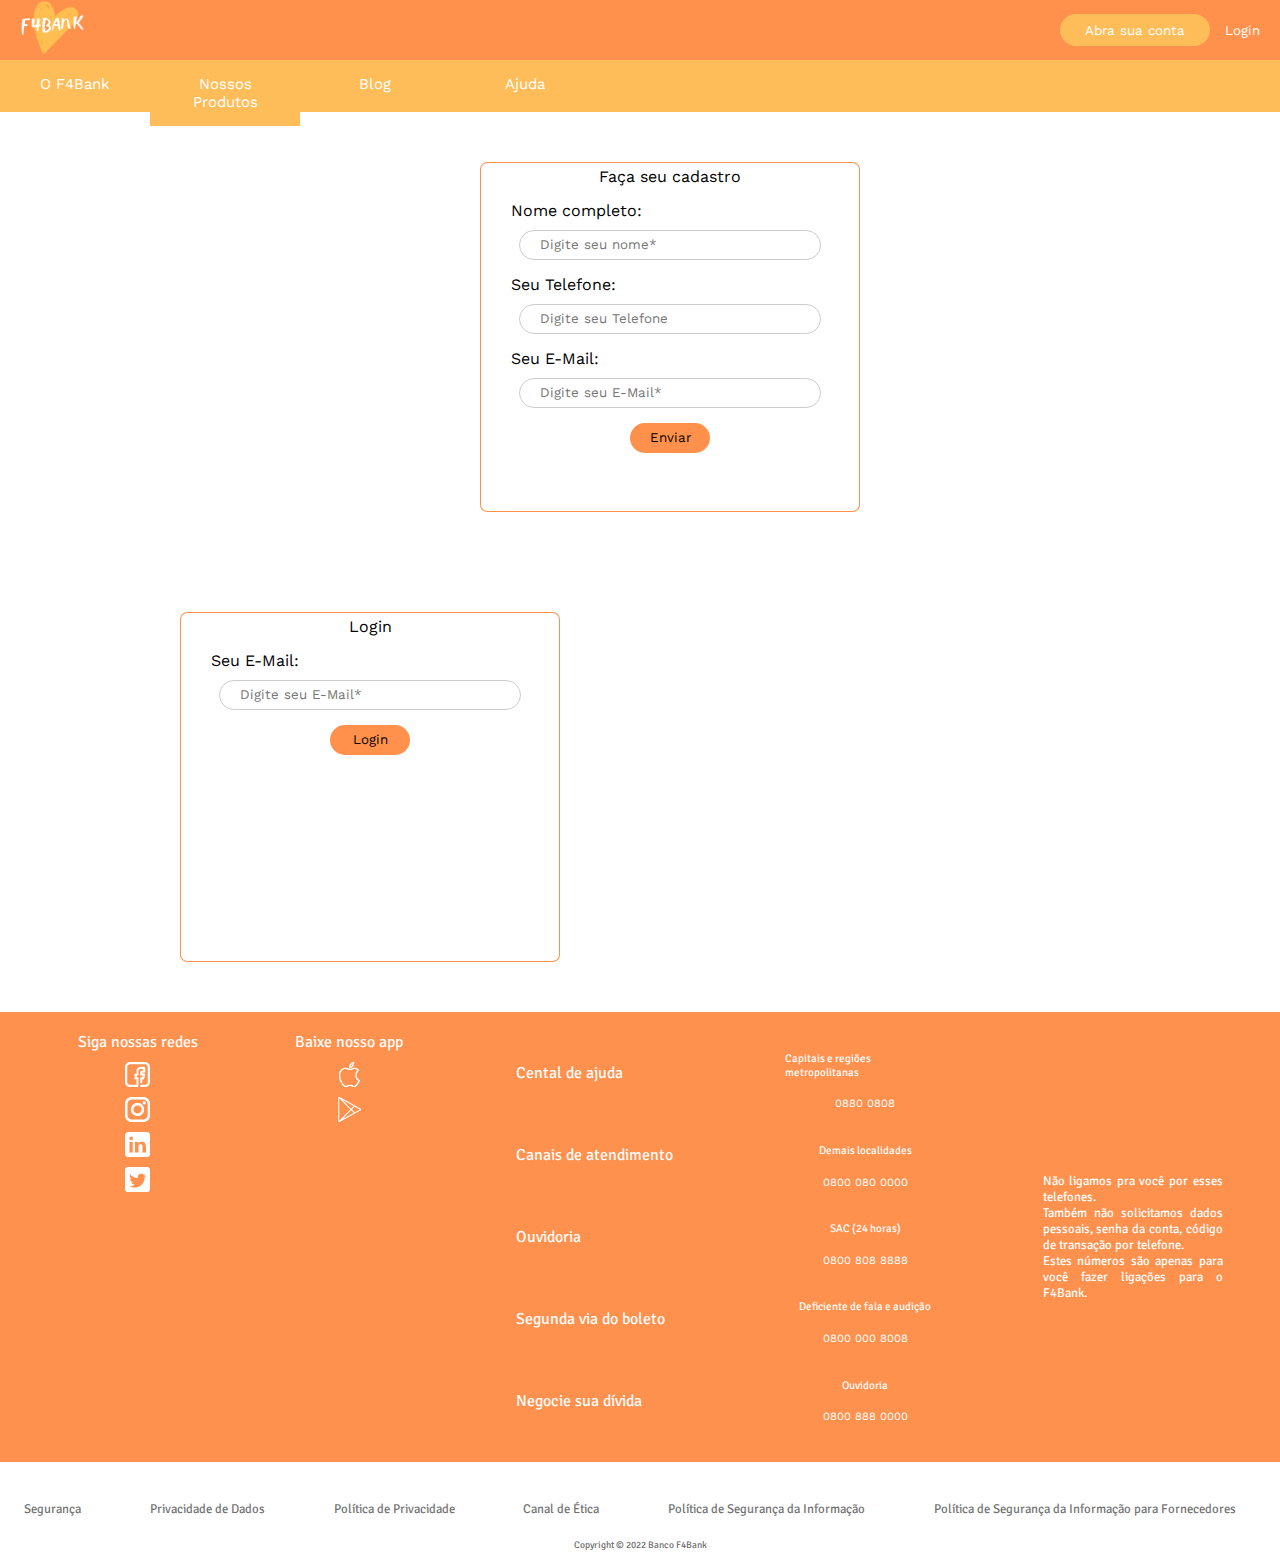
<file: projeto-f4bank/abra-sua-conta.html>
<!DOCTYPE html>
<html lang="en">

<head>
    <meta charset="UTF-8">
    <meta http-equiv="X-UA-Compatible" content="IE=edge">
    <meta name="viewport" content="width=device-width, initial-scale=1.0">
    <link rel="stylesheet" href="style-menu.css">
    <link rel="stylesheet" href="style-form.css">
    <link rel="stylesheet" href="style-footer.css">
    <title>F4Bank</title>
</head>

<body>
    <header>
        <a href="/projeto-f4bank/index.html"><img src="./img/f4bank-logo.png" alt="logo f4bank"></a>
        <div><button id="abra-sua-conta"><a href="/projeto-f4bank/abra-sua-conta.html" target="_blank">Abra sua conta</a> </button>
            <button id="botao-login">Login</button>
        </div>

    </header>

    <input type="checkbox" id="bt-menu">
    <label for="bt-menu">&#9776;</label>
    <nav class="menu">
        <ul>
            <li> <a href="#">O F4Bank</a></li>
            <li><a href="#">Nossos Produtos</a></li>
            <li><a href="#">Blog</a></li>
            <li><a href="#">Ajuda</a></li>
            <li class="menu-mobile"><a href="/projeto-f4bank/abra-sua-conta.html">Abra sua conta</a></li>
            <li class="menu-mobile"><a href="#">Login</a></li>
        </ul>
    </nav>

    <main>
        <form class="formulario-cadastro-login">
            <p> Faça seu cadastro</p>

            <div class="dado">
                <label for="nome">Nome completo:</label>
                <input type="text" id="nome" name="nome" placeholder="Digite seu nome*" required>
            </div>

            <div class="dado">
                <label for="telefone">Seu Telefone:</label>
                <input type="text" id="telefone" name="telefone" placeholder="Digite seu Telefone">
            </div>

            <div class="dado">
                <label for="email">Seu E-Mail:</label>
                <input type="email" id="email" name="email" placeholder="Digite seu E-Mail*" required>
            </div>
            <input type="submit" name="enviar" value="Enviar">
        </form>

        <form class="formulario-cadastro-login">
            <p> Login</p>

            <div class="dado">
                <label for="email">Seu E-Mail:</label>
                <input type="email" id="email" name="email" placeholder="Digite seu E-Mail*" required>
            </div>

            <input type="submit" name="login" value="Login">
        </form>


    </main>

    <section>
        <div class="redes">
            <p>Siga nossas redes</p>
            <a href="facebook.com">
                <img src="./img/icone-facebook.png" alt="icone facebook">
            </a>
            <a href="instagram.com">
                <img src="./img/icone-instagram.png" alt="icone instagram">
            </a>
            <a href="linkedin.com">
                <img src="./img/linkedin-icone.png" alt="icone linkedin">
            </a>
            <a href="twitter.com">
                <img src="./img/icone-twitter.png" alt="icone twitter">
            </a>
        </div>

        <div class="store">
            <p>Baixe nosso app</p>
            <a href="#">
                <img src="./img/applestore-icone.png" alt="apple icone">
            </a>
            <a href="#">
                <img src="./img/googleplay-icone.png" alt="play icone">
            </a>
        </div>

        <div class="ajuda">
            <a href="#">Cental de ajuda</a>
            <a href="#">Canais de atendimento</a>
            <a href="#">Ouvidoria</a>
            <a href="#">Segunda via do boleto</a>
            <a href="#">Negocie sua dívida</a>
        </div>

        <div class="telefones">
            Capitais e regiões metropolitanas<br>
            <a href="#">0880 0808</a><br>
            Demais localidades<br>
            <a href="#">0800 080 0000</a><br>
            SAC (24 horas)<br>
            <a href="#">0800 808 8888</a><br>
            Deficiente de fala e audição<br>
            <a href="#">0800 000 8008</a><br>
            Ouvidoria<br>
            <a href="#">0800 888 0000</a>
        </div>

        <div class="alerta">
            <p>Não ligamos pra você por esses telefones.<br>Também não solicitamos dados pessoais, senha da conta,
                código de transação por telefone.<br>Estes números são apenas para você fazer ligações para o F4Bank.
            </p>
        </div>


    </section>
    <footer>
        <div class="fim">
            <a href="#">Segurança</a>
        </div>
        <div class="fim">
            <a href="#">Privacidade de Dados</a>
        </div>

        <div class="fim">
            <a href="#">Política de Privacidade</a>
        </div>
        <div class="fim">
            <a href="#">Canal de Ética</a>
        </div>

        <div class="fim">
            <a href="#">Política de Segurança da Informação</a>
        </div>
        <div class="fim">
            <a href="#">Política de Segurança da Informação para Fornecedores</a>
        </div>


        <div class="copy">
            Copyright &copy; 2022 Banco F4Bank
        </div>
    </footer>

</body>

</html>
</file>
<file: projeto-f4bank/style-menu.css>
@import url('https://fonts.googleapis.com/css2?family=Work+Sans:wght@300&display=swap');
@import url('https://fonts.googleapis.com/css2?family=Signika+Negative:wght@500&display=swap');

*{
    margin: 0;
    padding: 0;
    box-sizing: border-box;
    font-family: Work Sans;
}



header{
    width: 100%;
    height: 60px;
    background-color: #ff914d;
    display: flex;
    justify-content: space-between;
    align-items: center;
    padding: 0 20px;
}

header img{
    height: 55px;
    /* margin-left: 10p x; */
}



header a{
    text-decoration: none;
    color: white;

}

header a:hover{
    color:#ff914d;

}

#abra-sua-conta {
    border: 0;
    border-radius: 20px;
    height: 2rem;
    width: 150px;
    color: white;
    background-color: #FFBD59;
    margin-right: 10px;

}

#abra-sua-conta:hover {
    border: 2px solid #FFBD59;
    background-color: white;
    color: orange;
    cursor: pointer;
}

#botao-login {
    border: 0;
    background-color: rgba(255, 255, 255, 0);
    color: white;
    cursor: pointer;
}

#botao-login:hover{
    text-decoration: underline;
}

.menu{
    width: 100%;
    height: 52px;
    background-color: #FFBD59;
    
}
.menu ul{
    list-style: none;
    position: relative;
    
}

.menu ul li{
    width: 150px;
    float: left;
    
}
.menu a{
    font-size: 15px;
    padding: 15px;
    display: block;
    text-decoration: none;
    text-align: center;
    background-color: #FFBD59;
    color: white;
}

.menu ul ul{
    position: absolute;
    visibility: hidden;
}

.menu ul li:hover ul{
    visibility: visible;
}

.menu a:hover{
    background-color: #ff914d;
    text-decoration: underline;
}

.menu ul ul li{
    float: none;
    border-bottom: 1px solid white;
}

.menu ul ul li a{
    background-color: #f9b083;
   
}
.menu-mobile{
    visibility: hidden;
}


label[for="bt-menu"] {
    padding: 5px;
    background-color: #FFBD59;
    color: white;
    text-align: center;
    font-size: 30px;
    cursor: pointer;
    height: 50px;
    width: 50px;
    display: none;
}

#bt-menu {
    display: none;

}



@media (max-width: 800px ) {

    #botao-login {
        visibility: hidden;
    }

    #abra-sua-conta {
        visibility: hidden;
    }

    .menu-mobile{
        visibility: visible;
    }

    label[for="bt-menu"] {
        display: block;
        
    }

    #bt-menu:checked ~ .menu{
        margin-left: 0;
    }

    .menu{
        margin-left: -100%;
        transition: all .4s;
        margin-bottom: -40.5%;
    }

    .menu ul li{
        width: 100%;
        float: none;
    }

    .menu ul ul{
        position: static;
        overflow: hidden;
        max-height: 0;
        transition: all 0.4s;
    }

    .menu ul li:hover ul{
        height: auto;
        max-height: 250px;
    }

    
    
}
</file>
<file: projeto-f4bank/style-form.css>
main{
    margin: 0;
}

form{
    float: left;
}
.formulario-cadastro-login{
    border: 1px solid #ff914d;
    border-radius: 2%;
    height: 350px;
    width: 380px;
    margin: 50px 180px;
    text-align: center;
}
.formulario-cadastro-login p{
    margin-top: 1%;
}

.dado{
    width: 100%;
    margin: 15px 0;
}

.dado label {
    padding-left: 30px;
    padding-bottom: 10px;
    font-size: 1em;
    display: block;
    width: 100%;
    text-align: start;
}

input[type=text], input[type=email]{
    width: 80%;
    padding-left: 20px;
    height: 30px;
    line-height: 30px;
    border-radius: 15px;
    border: 1px solid #ccc;
    outline: none;
}

input[type=submit]{
    display: block;
    background-color: #ff914d;
    height: 30px;
    border: none;
    cursor: pointer;
    width: 80px;
    margin: 0 auto;
    text-align: center;
    border-radius: 15px;

}

input[type=submit]:active{
    border:2px solid #ff914d;
    background-color: white;

}

@media (max-width: 800px ) {

    form {
        float: none;
    }

    .formulario-cadastro-login{
        margin: 10px auto;
    }

        
}
</file>
<file: projeto-f4bank/style-footer.css>
@import url('https://fonts.googleapis.com/css2?family=Work+Sans:wght@300&display=swap');
@import url('https://fonts.googleapis.com/css2?family=Signika+Negative:wght@500&display=swap');

*{
    margin: 0;
    padding: 0;
    box-sizing: border-box;
}

section {
    position: relative;
    bottom: 0vh;
    display: flex;
    align-items: inherit;
    flex-direction: row;
    justify-content: space-evenly;
    background-color: #ff914e;
    width: 100vw;
    height: 50vh;
    padding: 0px;
}

.redes {
    padding: 20px;
}

.redes p {
    font-family: 'Signika Negative', sans-serif;
    font-size: 1em;
    color: #fff;
    margin-bottom: 10px;
}

.redes a, img{
    display: flex;
    flex-direction: row;
    justify-content: space-evenly;
    margin-bottom: 5px;
}

.store {
    padding: 20px;
}

.store p {
    font-family: 'Signika Negative', sans-serif;
    font-size: 1em;
    color: #fff;
    margin-bottom: 10px;
}

.store a, img{
    display: flex;
    flex-direction: row;
    justify-content: space-evenly;
    margin-bottom: 5px;
}

.ajuda {
    display: flex;
    position: relative;
    flex-direction: column;
    justify-content: space-around;
    margin: 0;
    height: 100%;
    padding: 20px;
}

.ajuda a {
    margin: 15px;
    text-decoration: none;
    font-family: 'Signika Negative', sans-serif;
    font-size: 1em;
    color: #fff;
}

.alerta {
    display: flex;
    position: relative;
    align-items: center;
    flex-direction: row;
    width: 200px;
    height: 100%;
    padding: 20px;
}

.alerta p {
    position: absolute;
    text-align: justify;
    font-family: 'Signika Negative', sans-serif;
    font-size: 0.8em;
    color: #fff;
}

.telefones {
    display: flex;
    flex-direction: column;
    justify-content: space-evenly;
    align-items: center;
    width: 200px;
    height: 100%;
    font-size: 0.7em;
    color: #fff;
    font-family:'Signika Negative', sans-serif;
    padding: 20px;
}

.telefones a {
    text-decoration: none;
    color: #fff;
    transition: .3s;
}

.telefones a:hover {
    text-decoration: underline;
}

footer {
    display: flex;
    justify-content: space-around;
    position: relative;
    flex-direction: row;
    flex-wrap: wrap;
    bottom: 0;
    background-color: #fff;
    width: 100vw;
    height: 10vh;
    align-items: center;
}

footer a {
    text-decoration: none;
    color: rgb(114, 114, 114);
    font-size: 0.8em;
    margin-right: 20px;
    bottom: 20px;
    font-family: 'Signika Negative', sans-serif;
    transition: .3s;
    
}


footer a:hover {
    color: black;
}

.copy {
    position: absolute;
    align-items: center;
    bottom: 1px;
    font-size: 0.6em;
    color: rgb(105, 105, 105);
    font-family: 'Signika Negative', sans-serif;
    margin-left: auto;
    margin-right: auto;
}


@media only screen and (min-device-width: 375px) and (max-device-height: 667px) and (-webkit-device-pixel-ratio: 2) {
    section {
        position: relative;
        bottom: 0vh;
        display: flex;
        align-items: center;
        flex-direction: column;
        justify-content: space-evenly;
        background-color: #ff914e;
        width: 100vw;
        height: auto;
        padding: 0px;
    }
    
    .redes {
        display: flex;
        flex-direction: column;
        align-items: center;
        padding: 20px;
    }
    
    .redes p {
        font-family: 'Signika Negative', sans-serif;
        font-size: 1em;
        color: #fff;
        margin-bottom: 10px;
    }
    
    .redes a, img{
        display: flex;
        flex-direction: row;
        justify-content: space-evenly;
        margin-bottom: 5px;
    }
    
    .store {
        display: flex;
        flex-direction: column;
        align-items: center;
        padding: 20px;
    }
    
    .store p {
        font-family: 'Signika Negative', sans-serif;
        font-size: 1em;
        color: #fff;
        margin-bottom: 10px;
    }
    
    .store a, img{
        display: flex;
        flex-direction: row;
        justify-content: space-evenly;
        margin-bottom: 5px;
    }
    
    .ajuda {
        display: flex;
        position: relative;
        flex-direction: column;
        align-items: center;
        justify-content: space-around;
        margin: 0;
        height: 100%;
        padding: 20px;
    }
    
    .ajuda a {
        margin: 15px;
        text-decoration: none;
        font-family: 'Signika Negative', sans-serif;
        font-size: 1em;
        color: #fff;
    }
    
    .alerta {
        display: flex;
        position: relative;
        align-items: center;
        flex-direction: column;
        width: 90vw;
        height: 100%;
        padding: 20px;
    }
    
    .alerta p {
        position: relative;
        text-align: justify;
        font-family: 'Signika Negative', sans-serif;
        font-size: 0.8em;
        color: #fff;
    }
    
    .telefones {
        display: flex;
        flex-direction: column;
        justify-content: space-evenly;
        align-items: center;
        width: 200px;
        height: 100%;
        font-size: 0.7em;
        color: #fff;
        font-family:'Signika Negative', sans-serif;
        padding: 20px;
    }
    
    .telefones a {
        text-decoration: none;
        color: #fff;
        transition: .3s;
    }
    
    .telefones a:hover {
        text-decoration: underline;
    }
    
    footer {
        display: flex;
        justify-content: space-between;
        position: relative;
        flex-direction: row;
        bottom: 0;
        background-color: #fff;
        width: 100vw;
        height: 10vh;
        align-items: baseline;
    }
    
    footer a {
        text-decoration: none;
        color: rgb(114, 114, 114);
        font-size: 1em;
        bottom: 20px;
        font-family: 'Signika Negative', sans-serif;
        transition: .3s;
        
    }
    
    
    footer a:hover {
        color: black;
    }
    
    .copy {
        position: relative;
        align-items: center;
        bottom: 1px;
        font-size: 1em;
        color: rgb(105, 105, 105);
        font-family: 'Signika Negative', sans-serif;
        margin-left: auto;
        margin-right: auto;
    }
}
</file>
